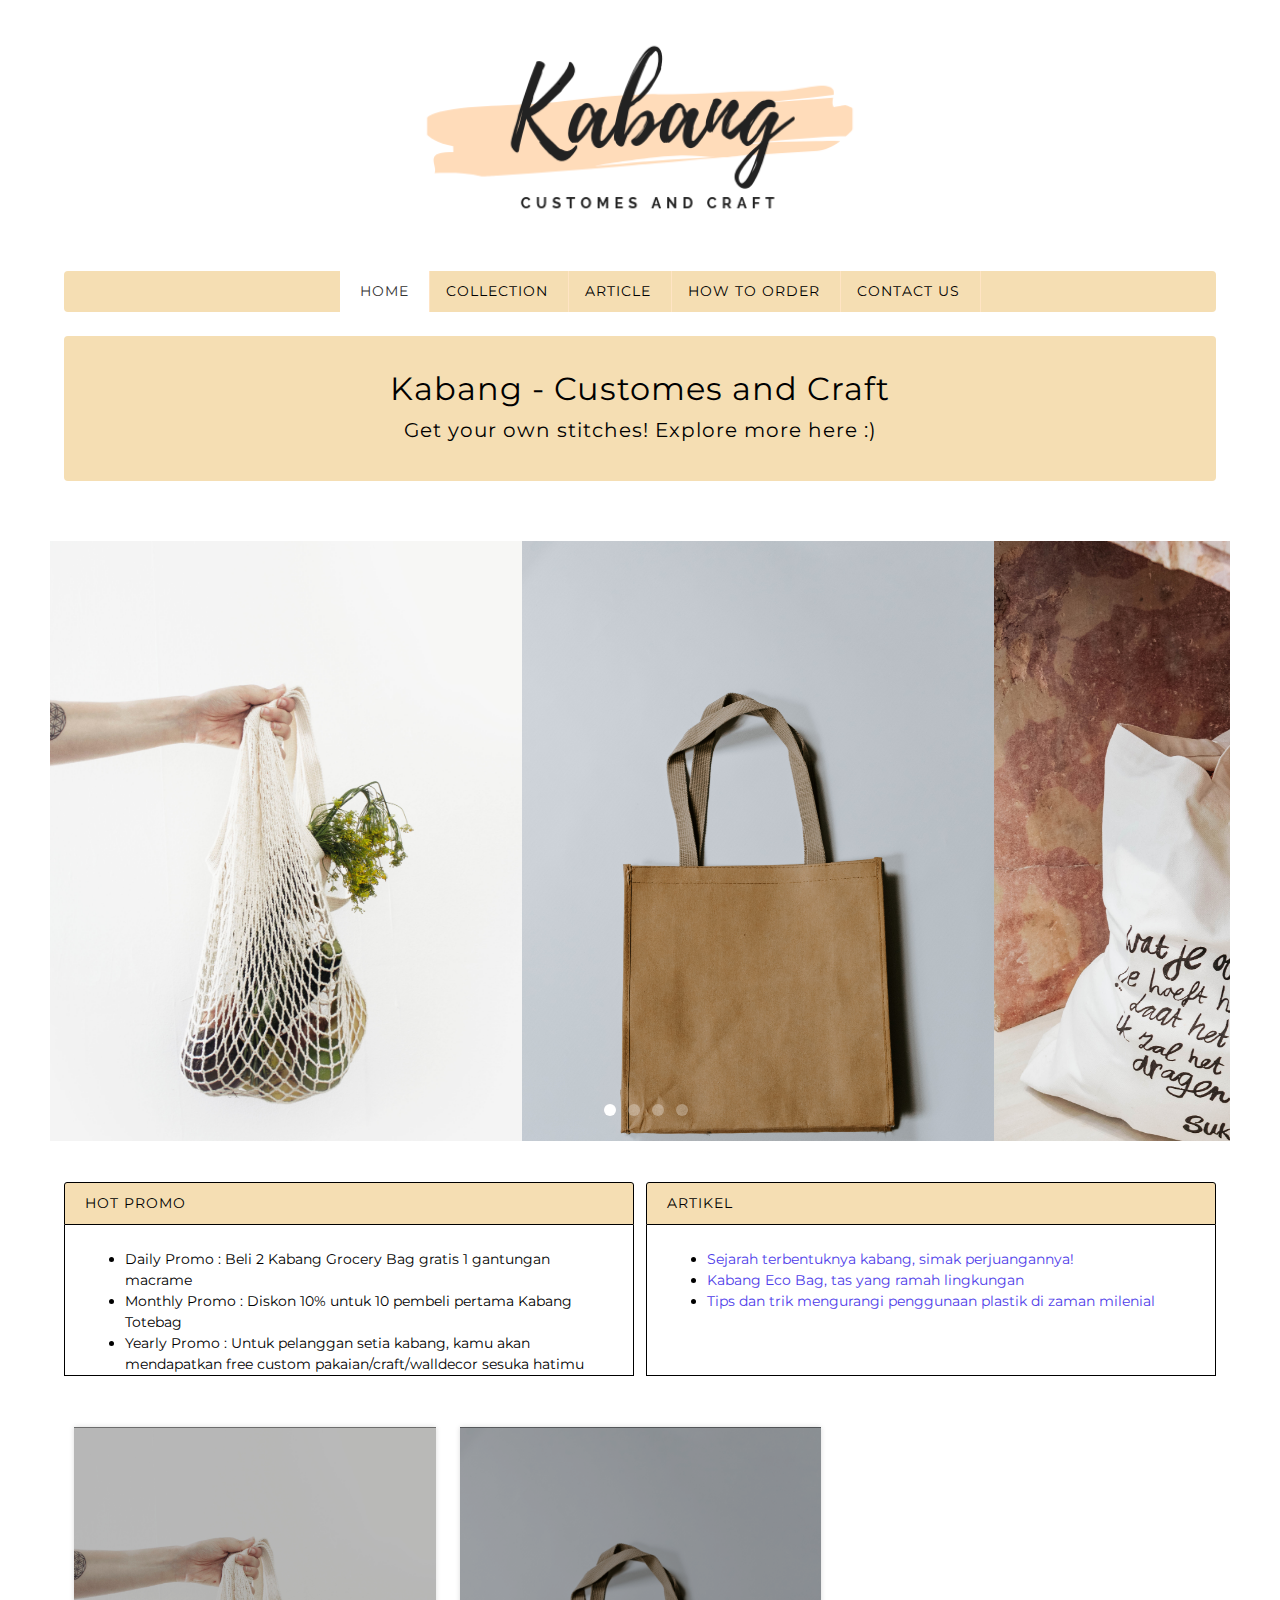
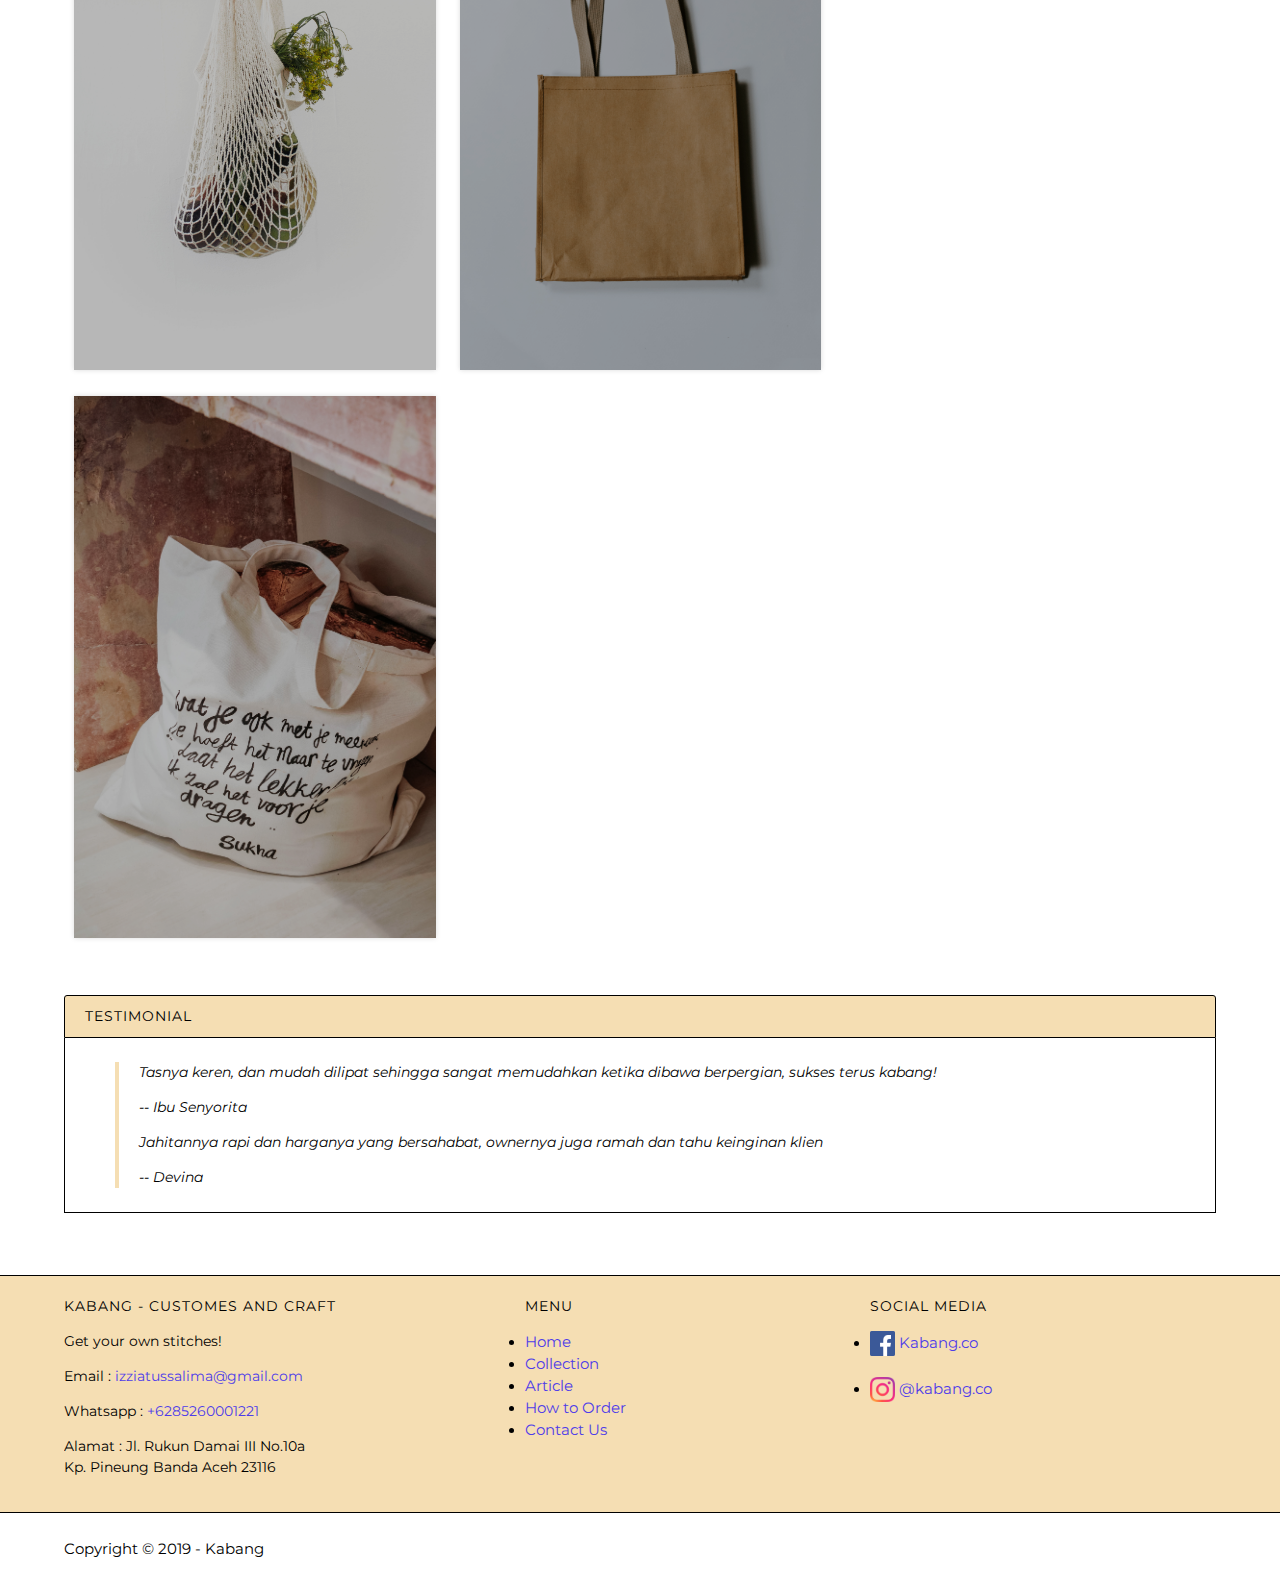
<file: index.html>
<!DOCTYPE html>
<html lang="en">
<head>
	<meta charset="UTF-8">
	<meta name="viewport" content="width=device-width, initial-scale=1.0">
	<meta http-equiv="X-UA-Compatible" content="ie=edge">
	
	<!--start title-->
	<title>Kabang - Customes and Craft</title>
	<!--end title-->

	<!--start description-->
	<meta name="description" content="Get your own stitches!Explore more">
	<!--end description-->

	<!--Start CSS-->
	<link rel="stylesheet" href="styles/styles.css">
	<!--End CSS-->

	<!--Start js-->
	<script src="js/function.js"></script>
	<!--End js-->

</head>
<body>
	<!--start logo-->
	<div class="container logo">
		<a href="index.html" title="Kabang">
			<img src="images/kabang.png" alt="gambar logo kabang" width="500">
		</a>
	</div>
	<!--end logo-->

	<!--start menu primer-->
	<div class="container menu-primer">
		<ul>
			<li>
				<a href="index.html" title="Beranda" class="active">Home</a>
			</li>
			<li>
				<a href="collection.html" title="collection"">Collection</a>
			</li>
			<li>
				<a href="blog.html" title="Blog">Article</a></li>
			<li>
				<a href="order.html" title="How To Order"">How to Order</a>
			</li>
			<li>
				<a href="contact.html" title="Contact">Contact Us</a>
			</li>
		</ul>
	</div>
	<!--end menu primer-->

	<!--start Jumbotron-->
	<div class="container jumbotron">
		<h1>Kabang - Customes and Craft</h1>
			<h3>Get your own stitches! Explore more here :)</h3>
	</div>
	<!--End Jumbotron-->

	<!--start sliders-->
	<div class="containerfull">
		<div id="slider-wrapper">
			<div class="inner-wrapper">
				<input checked type="radio" name="slide" class="control" id="Slide1"/>
					<label for="Slide1" id="s1"></label>
				<input type="radio" name="slide" class="control" id="Slide2"/>
					<label for="Slide2" id="s2"></label>
				<input type="radio" name="slide" class="control" id="Slide3"/>
					<label for="Slide3" id="s3"></label>
				<input type="radio" name="slide" class="control" id="Slide4"/>
					<label for="Slide4" id="s4"></label>
				<div class="overflow-wrapper">
					<a class="slide" href=""><img src="images/tote-bag-one1.jpg"/></a>
					<a class="slide" href=""><img src="images/tote-bag-three.jpg"/></a>
					<a class="slide" href=""><img src="images/tote-bag-two.jpg"/></a>
					<a class="slide" href=""><img src="images/pouch-bag.jpg"/></a>
					<a class="slide" href=""><img src="images/tote-bag-one1.jpg"/></a>
					<a class="slide" href=""><img src="images/tote-bag-three.jpg"/></a>
					<a class="slide" href=""><img src="images/tote-bag-two.jpg"/></a>
					<a class="slide" href=""><img src="images/pouch-bag.jpg"/></a>
					<a class="slide" href=""><img src="images/tote-bag-three.jpg"/></a>
					<a class="slide" href=""><img src="images/tote-bag-two.jpg"/></a>
					<a class="slide" href=""><img src="images/pouch-bag.jpg"/></a>
				</div>
			</div>
		</div>
	</div>
	<!--end sliders-->
	<br>
	<!--Start Hot Promo dan Artikel-->
	<div class="container">
		<!--start promo-->
		<div class="main-home-one">
				<div class="box-heading">
					<h4>Hot Promo</h4>
				</div>
				<div class="box-isi">
						<ul>
							<li>Daily Promo : Beli 2 Kabang Grocery Bag gratis 1 gantungan macrame</li>
							<li>Monthly Promo : Diskon 10% untuk 10 pembeli pertama Kabang Totebag</li>
							<li>Yearly Promo : Untuk pelanggan setia kabang, kamu akan mendapatkan free custom pakaian/craft/walldecor sesuka hatimu</li>
						</ul>
				</div>
		</div>
		<!--end promo-->

		<!--start artikel-->
		<div class="main-home-two">
			<div class="box-heading">
				<h4>Artikel</h4>
			</div>
			<div class="box-isi">
				<ul>
					<li>
						<a href="" title="Sejarah terbentukan kabang, simak perjuangannya!">Sejarah terbentuknya kabang, simak perjuangannya!</a>
					</li>
					<li>
						<a href="" title="Kabang Eco Bag, tas yang ramah lingkungan">Kabang Eco Bag, tas yang ramah lingkungan</a>
					</li>
					<li>
						<a href="" title="Tips dan trik mengurangi penggunaan plastik di zaman milenial">Tips dan trik mengurangi penggunaan plastik di zaman milenial</a>
					</li>
				</ul>
			</div>
		</div>
		<!--end artikel-->
	</div>
	<!--End Hot Promo dan Artikel-->
	<br>
	
	<!--start wow foctor-->
	<div class="container">
		<figure class="snip1567">
			
			<img src="images/tote-bag-one1.jpg" alt="tote-bag-one1"/>
			<figcaption>
				<h3>Kabang's Quote</h3>
			  <p>Earth is the only planet to have life, save earth.</p>
			</figcaption>
			<div class="hover"></div><i class="ion-android-add"></i>
			<a href="#"></a>
		  </figure>
		  <figure class="snip1567"><img src="images/tote-bag-three.jpg" alt="tote-bag-three" />
			<figcaption>
				<h3>Kabang's Quote</h3>
			  <p>The little effort of everyone may change into big one.</p>
			</figcaption>
			<div class="hover"></div><i class="ion-android-add"></i>
			<a href="#"></a>
		  </figure>
		  <figure class="snip1567"><img src="images/tote-bag-two.jpg" alt="tote-bag-two" />
			<figcaption>
				<h3>Kabang's Quote</h3>
			  <p>Raise your voice against every act of harming the earth.</p>
			</figcaption>
			<div class="hover"></div><i class="ion-android-add"></i>
			<a href="#"></a>
		  </figure>
	</div>
	<!--end wow foctor-->
	<br>
	<!--start testimonial-->
	<div class="container">
		<div class="box-heading">
			<h4>Testimonial</h4>
		</div>

		<div class="box-isi">
			<blockquote class="testimonial">
				<p>
					<em>Tasnya keren, dan mudah dilipat sehingga sangat memudahkan ketika dibawa berpergian, sukses terus kabang!</em>
				</p>
				<cite>-- Ibu Senyorita</cite>

				<p>
					<em>Jahitannya rapi dan harganya yang bersahabat, ownernya juga ramah dan tahu keinginan klien</em>
					</p>
					<cite>-- Devina</cite>
			</blockquote>
		</div>
	</div>
	<!--end testimonial-->
	<br>
	<br>
	<!--start menu sekunder-->
	<div class="containerfull menu-sekunder">
		<div class="container">

			<!--start kabang-->
			<div class="menu-sekunder-one">
				<h4>Kabang - Customes and Craft</h4>
					<p> Get your own stitches! </p>
					<p> Email : <a href="mailto:izziatussalima@gmail.com" title="izziatussalima@gmail.com">izziatussalima@gmail.com </a></p>
					<p> Whatsapp : <a href="tel:+6285260001221" title="+6285260001221">+6285260001221</a></p>
					<P> Alamat : Jl. Rukun Damai III No.10a <br> Kp. Pineung Banda Aceh 23116</P>
			</div>
			<!--end kabang-->

			<!--start menu-->
			<div class="menu-sekunder-two">
				<h4>Menu</h4>
					<ul>
						<li><a href="index.html" title="Beranda" class="active">Home</a></li>
						<li><a href="collection.html" title="collection"">Collection</a></li>
						<li><a href="blog.html" title="Blog">Article</a></li>
						<li><a href="order.html" title="How To Order"">How to Order</a></li>
						<li><a href="contact.html" title="Contact">Contact Us</a></li>
					</ul>
			</div>
			<!--end menu-->

			<!--start media sosial-->
			<div class="menu-sekunder-three">
				<h4>Social Media</h4>
					<ul>
						<li>
							<a href="https://facebook.com/izzy.adorebell" title="Kaban's Facebook">
							<img src="images/logo-facebook.png" alt="Logo Facebook"width=25">   Kabang.co
							</a>	
						</li>	
						<br>
						<li>
							<a href="https://www.instagram.com/izzycutngoh/" title="instagram Jahitan Izzy">
							<img src="images/logo-instagram.png" alt="logo instagram" width="25"> @kabang.co
							</a>
						</li>
					</ul>
			</div>
			<!--start media sosial-->
		</div>		
	</div>
	<!--end menu sekunder-->

	<!--start Copyright-->
	<div class="container copyright">
		<p>Copyright &copy; 2019 - Kabang</p>
	</div>
	<!--end Copyright-->

	<!-- WhatsHelp.io widget -->
	<script type="text/javascript">
	(function () {
	var options = {
	whatsapp: "+6285260001221", // WhatsApp number
	call_to_action: "Message us", // Call to action
	position: "right", // Position may be 'right' or 'left'
	};
	var proto = document.location.protocol, host = "whatshelp.io", url = proto + "//static." + host;
	var s = document.createElement('script'); s.type = 'text/javascript'; s.async = true; s.src = url + '/widget-send-button/js/init.js';
	s.onload = function () { WhWidgetSendButton.init(host, proto, options); };
	var x = document.getElementsByTagName('script')[0]; x.parentNode.insertBefore(s, x);
	})();
	</script>
	<!-- /WhatsHelp.io widget --> 

</body>
</html>
</file>
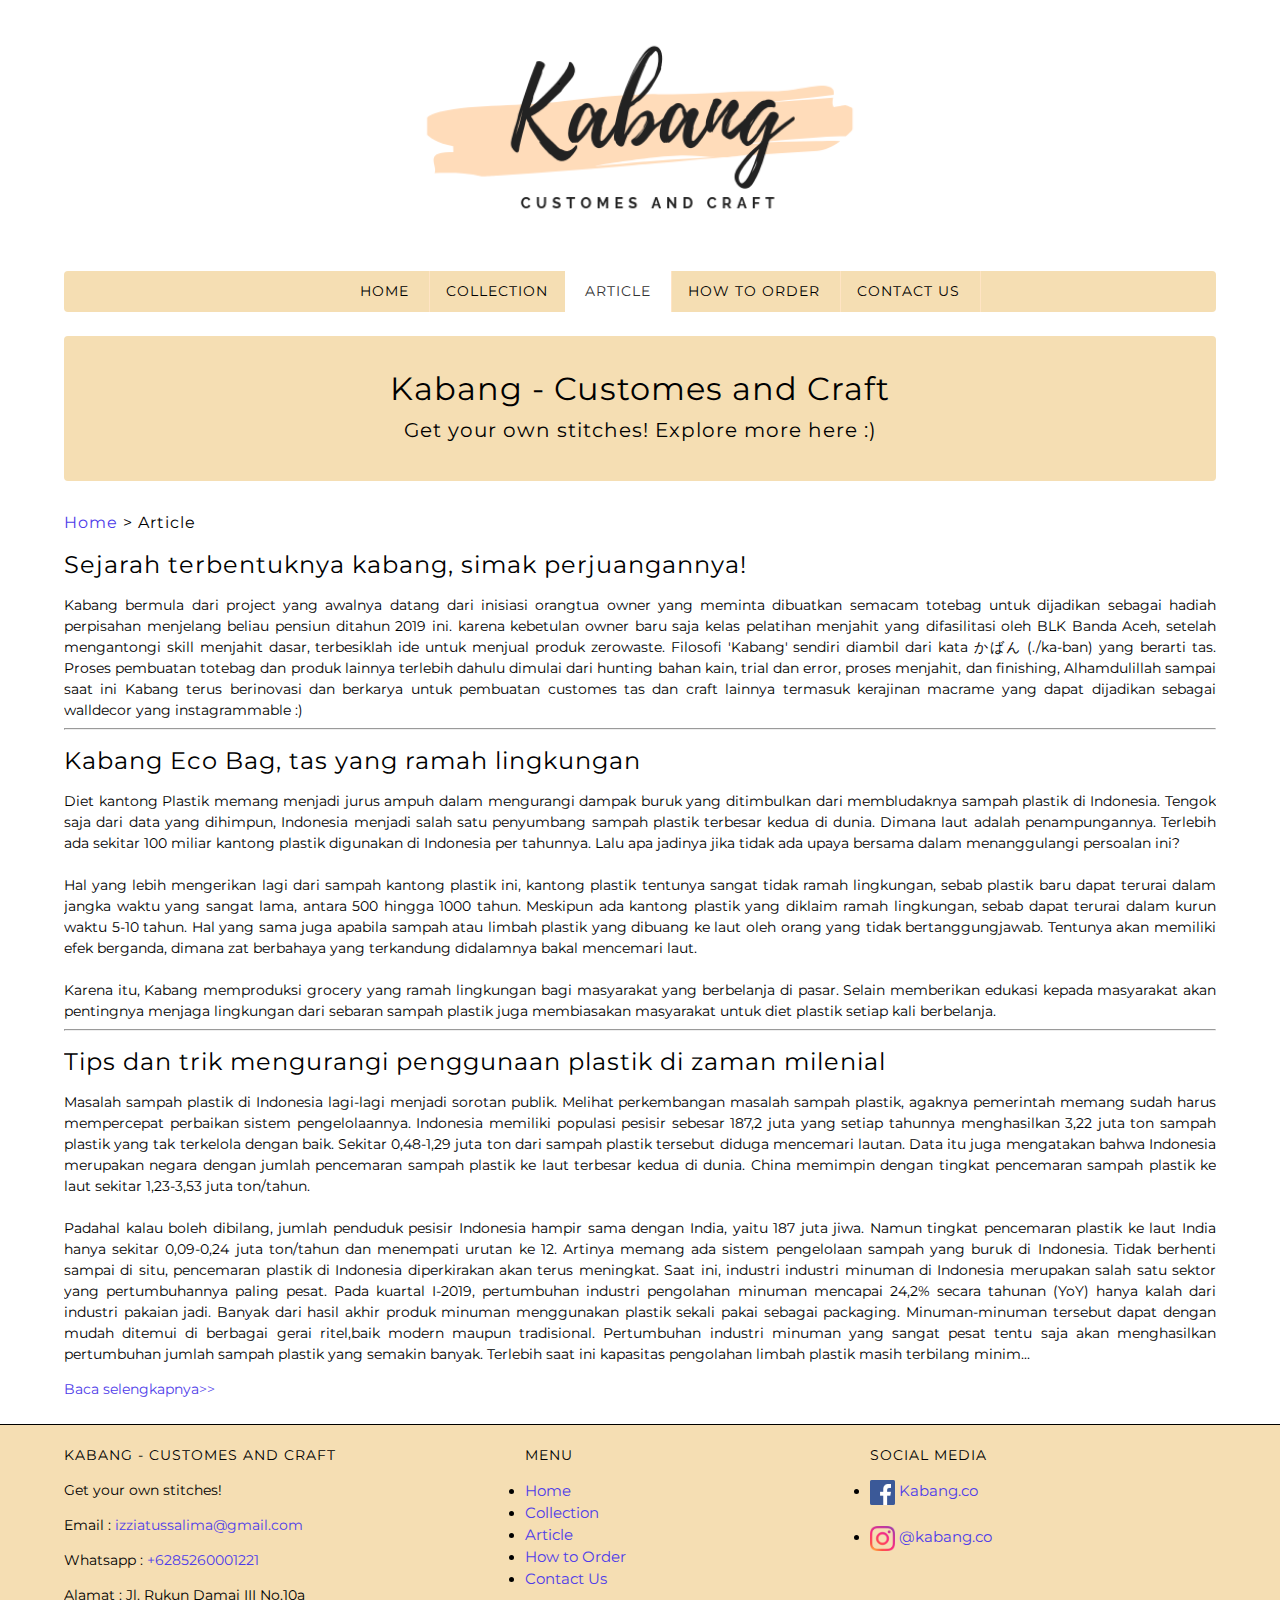
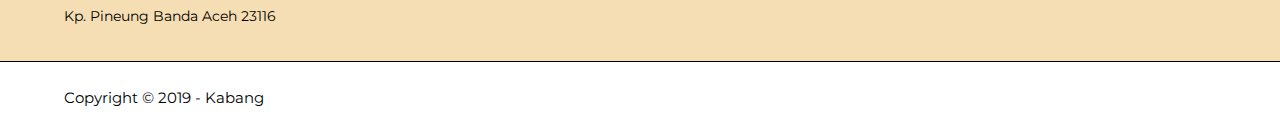
<file: blog.html>
<!DOCTYPE html>
<html lang="en">
<head>
	<meta charset="UTF-8">
	<meta name="viewport" content="width=device-width, initial-scale=1.0">
	<meta http-equiv="X-UA-Compatible" content="ie=edge">
	
	<!--start title-->
	<title>Kabang - Customes and Craft</title>
	<!--end title-->

	<!--start description-->
	<meta name="description" content="Get your own stitches!Explore more">
	<!--end description-->

	<!--Start CSS-->
	<link rel="stylesheet" href="styles/styles.css">
	<!--End CSS-->
</head>

<body>
	<!--start logo-->
	<div class="container logo">
			<a href="index.html" title="Kabang">
				<img src="images/kabang.png" alt="gambar logo kabang" width="500">
			</a>
	</div>
	<!--end logo-->
	
	<!--start menu primer-->
	<div class="container menu-primer">
		<ul>
			<li>
				<a href="index.html" title="Beranda">Home</a>
			</li>
			<li>
				<a href="collection.html" title="collection"">Collection</a>
			</li>
			<li>
				<a href="blog.html" title="Blog" class="active">Article</a>
			</li>
			<li>
				<a href="order.html" title="How To Order"">How to Order</a>
			</li>
			<li>
				<a href="contact.html" title="Contact">Contact Us</a>
			</li>
		</ul>
	</div>
	<!--end menu primer-->

	<!--start Jumbotron-->
	<div class="container jumbotron">
		<h1>Kabang - Customes and Craft</h1>
			<h3>Get your own stitches! Explore more here :)</h3>
	</div>
	<!--End Jumbotron-->
		
	<!--start artikel-->
	<div class="container bg-white">
		<h4> 
			<a href="index.html" title="Home">Home</a>
			> Article</h4>
		<h2>
			Sejarah terbentuknya kabang, simak perjuangannya!		
		</h2>

		<div style='text-align:justify';> Kabang bermula dari project yang awalnya datang dari inisiasi orangtua owner yang meminta dibuatkan semacam totebag untuk dijadikan sebagai hadiah perpisahan menjelang beliau pensiun ditahun 2019 ini. karena kebetulan owner baru saja kelas pelatihan menjahit yang difasilitasi oleh BLK Banda Aceh, setelah mengantongi skill menjahit dasar, terbesiklah ide untuk menjual produk zerowaste. Filosofi 'Kabang' sendiri diambil dari kata かばん (./ka-ban) yang berarti tas. Proses pembuatan totebag dan produk lainnya terlebih dahulu dimulai dari hunting bahan kain, trial dan error, proses menjahit, dan finishing, Alhamdulillah sampai saat ini Kabang terus berinovasi dan berkarya untuk pembuatan customes tas dan craft lainnya termasuk kerajinan macrame yang dapat dijadikan sebagai walldecor yang instagrammable :)</div>

		<hr>
		
		<h2>
			Kabang Eco Bag, tas yang ramah lingkungan		
		</h2>

		<div style='text-align:justify';> Diet kantong Plastik memang menjadi jurus ampuh dalam mengurangi dampak buruk yang ditimbulkan dari membludaknya sampah plastik di Indonesia. Tengok saja dari data yang dihimpun, Indonesia menjadi salah satu penyumbang sampah plastik terbesar kedua di dunia. Dimana laut adalah penampungannya. Terlebih ada sekitar 100 miliar kantong plastik digunakan di Indonesia per tahunnya. Lalu apa jadinya jika tidak ada upaya bersama dalam menanggulangi persoalan ini?
		<br>
		<br>
		Hal yang lebih mengerikan lagi dari sampah kantong plastik ini, kantong plastik tentunya sangat tidak ramah lingkungan, sebab plastik baru dapat terurai dalam jangka waktu yang sangat lama, antara 500 hingga 1000 tahun. Meskipun ada kantong plastik yang diklaim ramah lingkungan, sebab dapat terurai dalam kurun waktu 5-10 tahun. Hal yang sama juga apabila sampah atau limbah plastik yang dibuang ke laut oleh orang yang tidak bertanggungjawab. Tentunya akan memiliki efek berganda, dimana zat berbahaya yang terkandung didalamnya bakal mencemari laut.
		<br>
		<br>
		Karena itu, Kabang memproduksi grocery yang ramah lingkungan bagi masyarakat yang berbelanja di pasar. Selain memberikan edukasi kepada masyarakat akan pentingnya menjaga lingkungan dari sebaran sampah plastik juga membiasakan masyarakat untuk diet plastik setiap kali berbelanja.
		</div>
	
		<hr>
		
		<h2>
			Tips dan trik mengurangi penggunaan plastik di zaman milenial	
		</h2>
		
		<div style='text-align:justify';> Masalah sampah plastik di Indonesia lagi-lagi menjadi sorotan publik. Melihat perkembangan masalah sampah plastik, agaknya pemerintah memang sudah harus mempercepat perbaikan sistem pengelolaannya. Indonesia memiliki populasi pesisir sebesar 187,2 juta yang setiap tahunnya menghasilkan 3,22 juta ton sampah plastik yang tak terkelola dengan baik. Sekitar 0,48-1,29 juta ton dari sampah plastik tersebut diduga mencemari lautan. Data itu juga mengatakan bahwa Indonesia merupakan negara dengan jumlah pencemaran sampah plastik ke laut terbesar kedua di dunia. China memimpin dengan tingkat pencemaran sampah plastik ke laut sekitar 1,23-3,53 juta ton/tahun. 
		<br>
		<br>
		Padahal kalau boleh dibilang, jumlah penduduk pesisir Indonesia hampir sama dengan India, yaitu 187 juta jiwa. Namun tingkat pencemaran plastik ke laut India hanya sekitar 0,09-0,24 juta ton/tahun dan menempati urutan ke 12. Artinya memang ada sistem pengelolaan sampah yang buruk di Indonesia. Tidak berhenti sampai di situ, pencemaran plastik di Indonesia diperkirakan akan terus meningkat. Saat ini, industri industri minuman di Indonesia merupakan salah satu sektor yang pertumbuhannya paling pesat. Pada kuartal I-2019, pertumbuhan industri pengolahan minuman mencapai 24,2% secara tahunan (YoY) hanya kalah dari industri pakaian jadi. Banyak dari hasil akhir produk minuman menggunakan plastik sekali pakai sebagai packaging. Minuman-minuman tersebut dapat dengan mudah ditemui di berbagai gerai ritel,baik modern maupun tradisional. Pertumbuhan industri minuman yang sangat pesat tentu saja akan menghasilkan pertumbuhan jumlah sampah plastik yang semakin banyak. Terlebih saat ini kapasitas pengolahan limbah plastik masih terbilang minim... </div>
		
		<p>
			<a href="" title="Baca selengkapnya>>">Baca selengkapnya>></a>
		</p>
	</div>
	<!--end artikel-->

	<!--start menu sekunder-->
	<div class="containerfull menu-sekunder">
		<div class="container">
	
			<!--start kabang-->
			<div class="menu-sekunder-one">
				<h4>Kabang - Customes and Craft</h4>
					<p> Get your own stitches! </p>
					<p> Email : <a href="mailto:izziatussalima@gmail.com" title="izziatussalima@gmail.com">izziatussalima@gmail.com </a></p>
					<p> Whatsapp : <a href="tel:+6285260001221" title="+6285260001221">+6285260001221</a></p>
					<P> Alamat : Jl. Rukun Damai III No.10a <br> Kp. Pineung Banda Aceh 23116</P>
			</div>
			<!--end kabang-->
	
			<!--start menu-->
			<div class="menu-sekunder-two">
				<h4>Menu</h4>
					<ul>
						<li>
							<a href="index.html" title="Beranda" class="active">Home</a>
						</li>
						<li>
							<a href="collection.html" title="collection"">Collection</a>
						</li>
						<li>
							<a href="blog.html" title="Blog">Article</a></li>
						<li>
							<a href="order.html" title="How To Order"">How to Order</a>
						</li>
						<li>
							<a href="contact.html" title="Contact">Contact Us</a>
						</li>
					</ul>
			</div>
			<!--end menu-->

			<!--start media sosial-->
			<div class="menu-sekunder-three">
				<h4>Social Media</h4>
					<ul>
						<li>
							<a href="https://facebook.com/izzy.adorebell" title="Kaban's Facebook">
							<img src="images/logo-facebook.png" alt="Logo Facebook"width=25">   Kabang.co
							</a>	
						</li>	
						<br>
						<li>
							<a href="https://www.instagram.com/izzycutngoh/" title="instagram Jahitan Izzy">
							<img src="images/logo-instagram.png" alt="logo instagram" width="25"> @kabang.co
							</a>
						</li>
					</ul>
			</div>
				<!--start media sosial-->
			</div>		
		</div>
		<!--end menu sekunder-->
	
		<!--start Copyright-->
		<div class="container copyright">
		<p>Copyright &copy; 2019 - Kabang</p>
		</div>
		<!--end Copyright-->
</body>
</html>
</file>
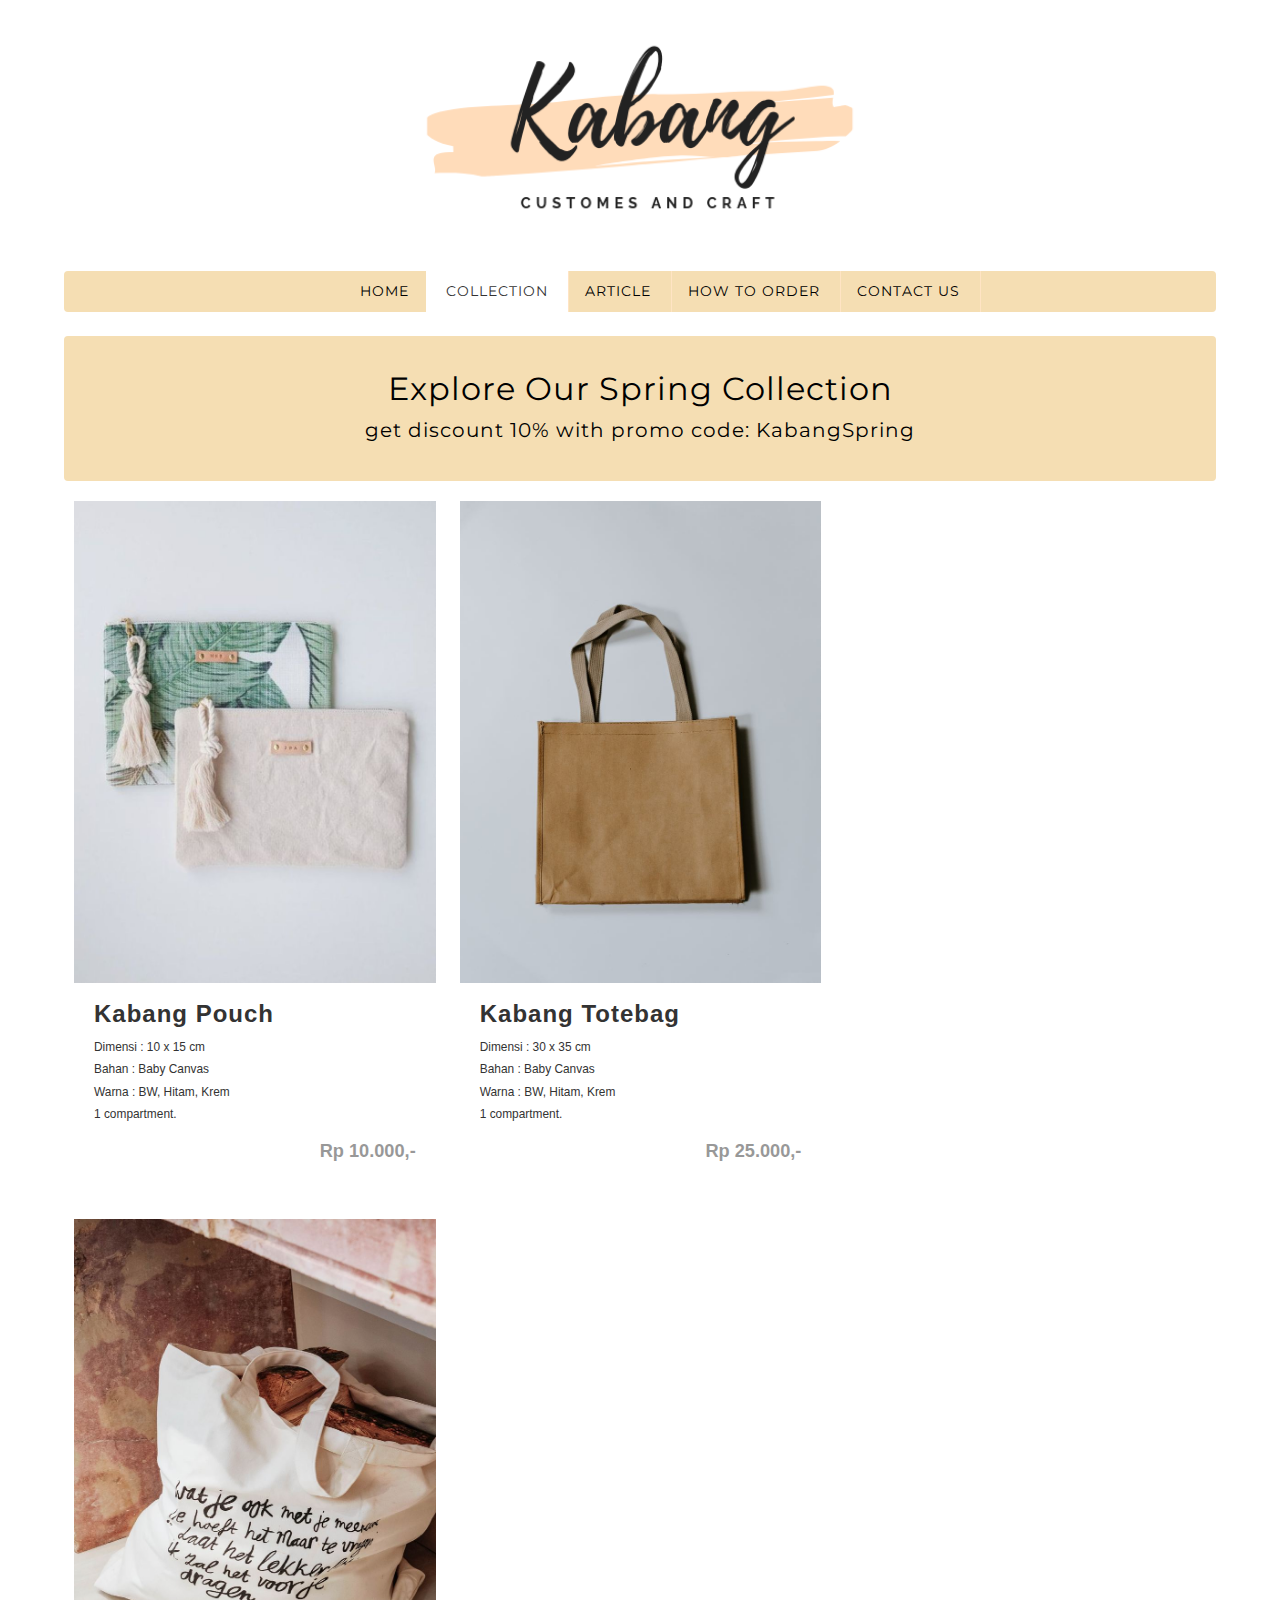
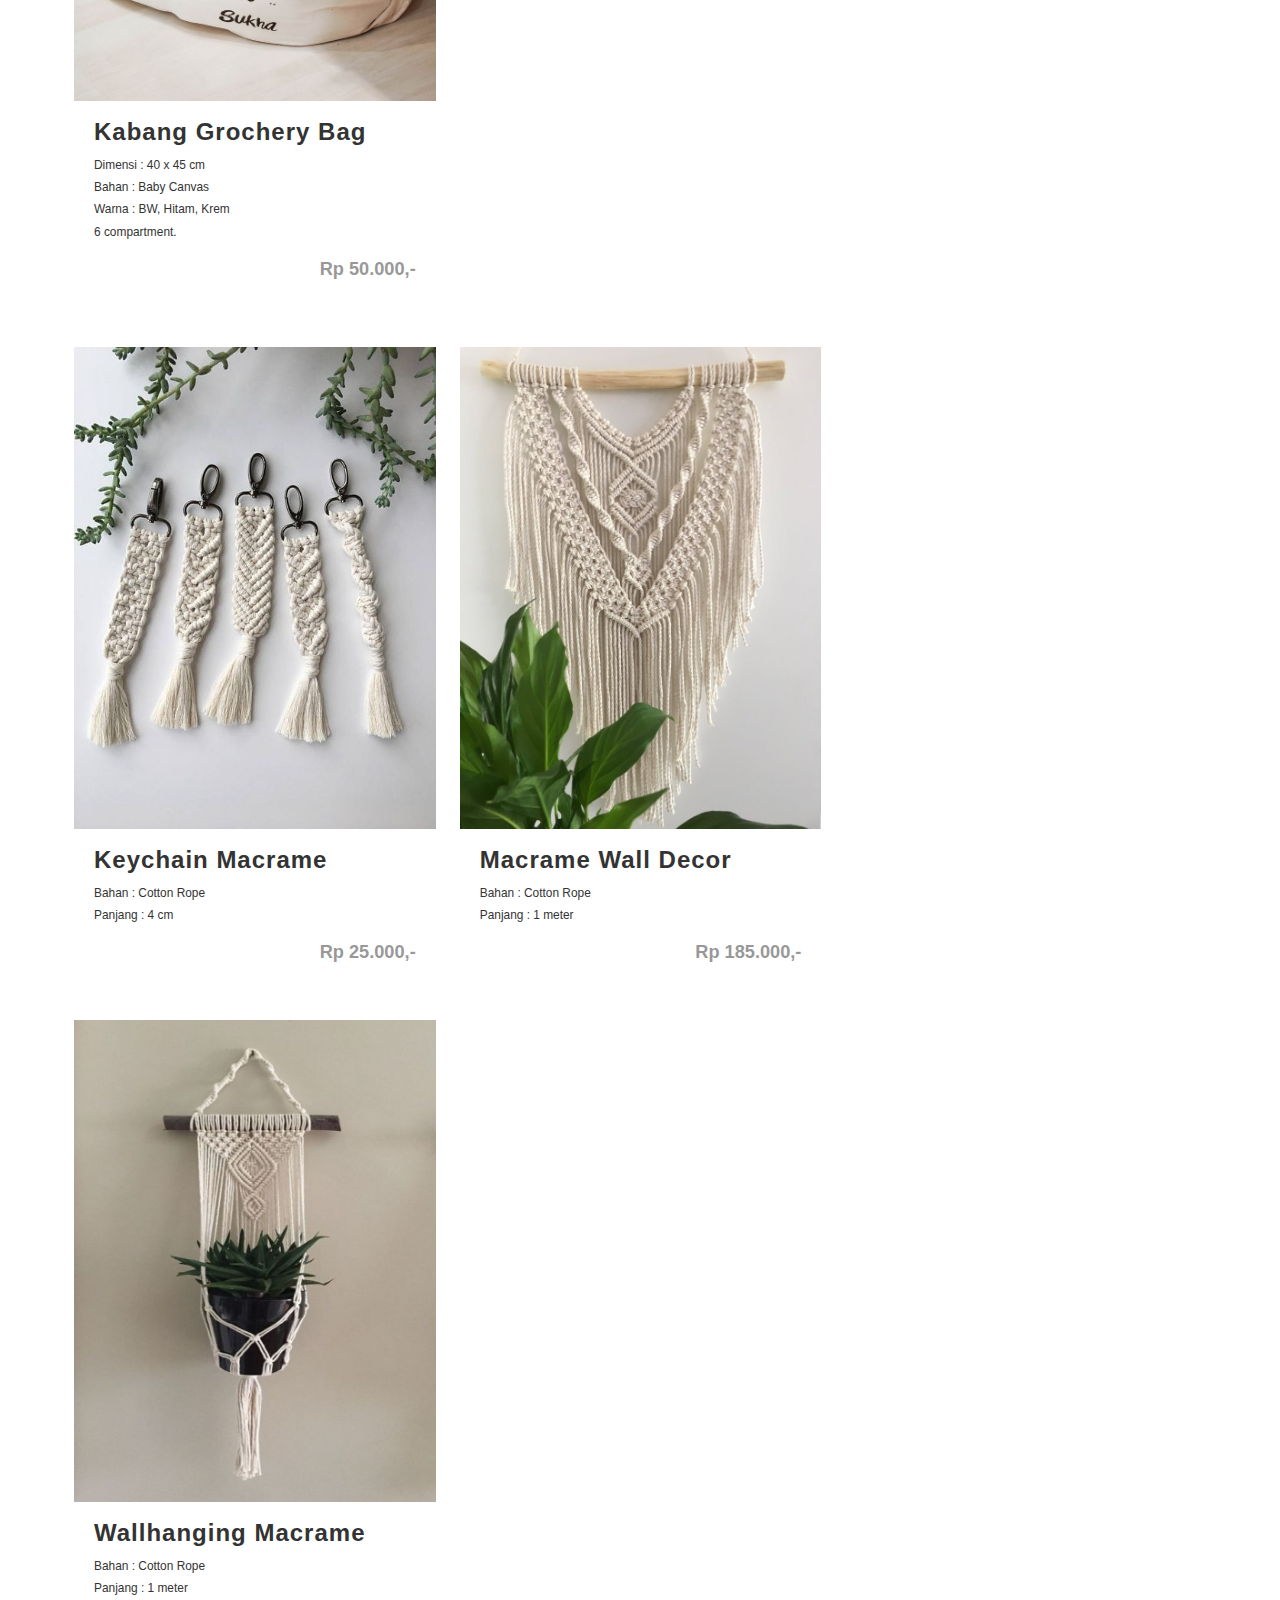
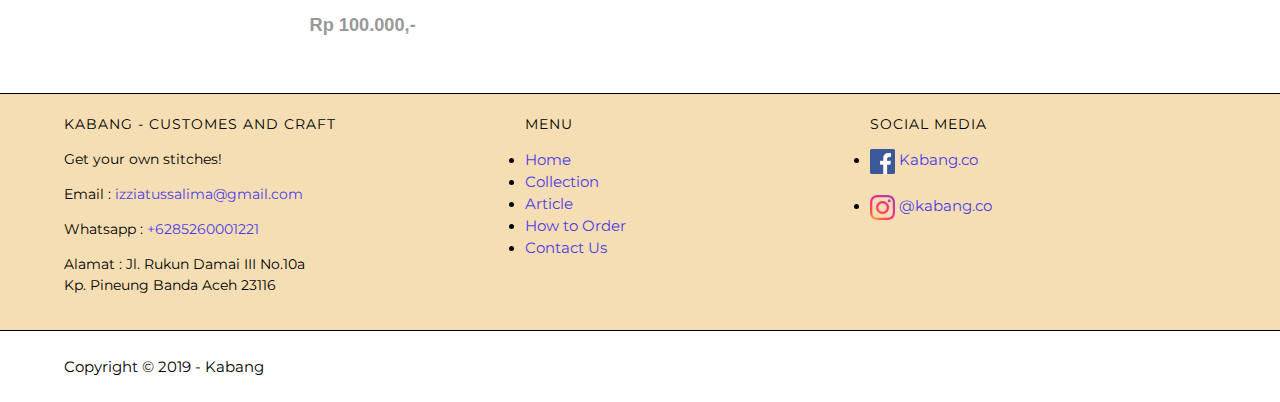
<file: collection.html>
<!DOCTYPE html>
<html lang="en">
<head>
	<meta charset="UTF-8">
	<meta name="viewport" content="width=device-width, initial-scale=1.0">
	<meta http-equiv="X-UA-Compatible" content="ie=edge">
	
<!--start title-->
<title>Kabang - Customes and Craft</title>
<!--end title-->

<!--start description-->
<meta name="description" content="Get your own stitches!Explore more">
<!--end description-->

<!--Start CSS-->
<link rel="stylesheet" href="styles/styles.css">
<!--End CSS-->

</head>
	<body>

<!--start logo-->
<div class="container logo">
	<a href="index.html" title="Kabang">
		<img src="images/kabang.png" alt="gambar logo kabang" width="500">
	</a>
</div>
<!--end logo-->
	
<!--start menu primer-->
<div class="container menu-primer">
	<ul>
		<li>
			<a href="index.html" title="Beranda" >Home</a>
		</li>
		<li>
			<a href="collection.html" title="collection" class="active"">Collection</a>
		</li>
		<li>
			<a href="blog.html" title="Blog">Article</a>
		</li>
		<li>
			<a href="order.html" title="How To Order"">How to Order</a>
		</li>
		<li>
			<a href="contact.html" title="Contact">Contact Us</a>
		</li>
	</ul>
</div>
<!--end menu primer-->

<!--start Jumbotron-->
<div class="container jumbotron">
	<h1>Explore Our Spring Collection </h1>
		<h3>get discount 10% with promo code: KabangSpring</h3>
</div>
<!--End Jumbotron-->
	
<!--start menu produk container line 1-->
<div class="container">
	<figure class="snip1268">
		<div class="image">
			<img src="images/pochh.jpg" alt="sq-sample4"/>
			<div class="icons">
				<a href="#"><i class="ion-star"></i></a>
				<a href="#"> <i class="ion-share"></i></a>
				<a href="#"> <i class="ion-search"></i></a>
			</div>
			<a href="#" class="add-to-cart">Add to Cart</a>
		</div>
		<figcaption>
			<h2>Kabang Pouch</h2>
			<p>Dimensi : 10 x 15 cm <br> Bahan : Baby Canvas <br> Warna : BW, Hitam, Krem <br> 1 compartment.</p>
			<div class="price">Rp 10.000,- </div>
		</figcaption>
	</figure>
	<figure class="snip1268">
		<div class="image">
			<img src="images/totebag-new.jpg" alt="sq-sample17"/>
			<div class="icons">
				<a href="#"><i class="ion-star"></i></a>
				<a href="#"> <i class="ion-share"></i></a>
				<a href="#"> <i class="ion-search"></i></a>
			</div>
			<a href="#" class="add-to-cart">Add to Cart</a>
		</div>
		<figcaption>
			<h2>Kabang Totebag</h2>
				<p>Dimensi : 30 x 35 cm <br> Bahan : Baby Canvas <br> Warna : BW, Hitam, Krem <br> 1 compartment.</p>
				<div class="price">Rp 25.000,- </div>
		</figcaption>
		</figure>
		<figure class="snip1268">
		<div class="image">
				<img src="images/grocery-bag.jpg" alt="sq-sample15"/>
				<div class="icons">
					<a href="#"><i class="ion-star"></i></a>
					<a href="#"> <i class="ion-share"></i></a>
					<a href="#"> <i class="ion-search"></i></a>
				</div>
				<a href="#" class="add-to-cart">Add to Cart</a>
		</div>
		<figcaption>
			<h2>Kabang Grochery Bag</h2>
				<p>Dimensi : 40 x 45 cm <br> Bahan : Baby Canvas <br> Warna : BW, Hitam, Krem <br> 6 compartment.</p>
				<div class="price">Rp 50.000,- </div>
		</figcaption>
		</figure>
</div>
<!--end menu produk container line 1-->

<!--start menu produk container line 2-->
<div class="container">
	<figure class="snip1268">
			<div class="image">
				<img src="images/keychain-macrame.jpg" alt="sq-sample4"/>
					<div class="icons">
					<a href="#"><i class="ion-star"></i></a>
					<a href="#"> <i class="ion-share"></i></a>
					<a href="#"> <i class="ion-search"></i></a>
					</div>
				<a href="#" class="add-to-cart">Add to Cart</a>
			</div>
	<figcaption>
		<h2>Keychain Macrame</h2>
		<p>Bahan : Cotton Rope <br> Panjang : 4 cm </p>
		<div class="price">Rp 25.000,- </div>
	</figcaption>
	</figure>
	<figure class="snip1268">
	<div class="image">
		<img src="images/macrame-wall-decor.jpg" alt="sq-sample17"/>
		<div class="icons">
		<a href="#"><i class="ion-star"></i></a>
		<a href="#"> <i class="ion-share"></i></a>
		<a href="#"> <i class="ion-search"></i></a>
		</div>
		<a href="#" class="add-to-cart">Add to Cart</a>
	</div>
	<figcaption>
		<h2>Macrame Wall Decor</h2>
		<p>Bahan : Cotton Rope <br> Panjang : 1 meter </p>
		<div class="price">Rp 185.000,- </div>
	</figcaption>
	</figure>
	<figure class="snip1268">
	<div class="image">
		<img src="images/tes.jpg" alt="sq-sample15"/>
		<div class="icons">
		<a href="#"><i class="ion-star"></i></a>
		<a href="#"> <i class="ion-share"></i></a>
		<a href="#"> <i class="ion-search"></i></a>
		</div>
		<a href="#" class="add-to-cart">Add to Cart</a>
	</div>
	<figcaption>
		<h2>Wallhanging Macrame</h2>
		<p>Bahan : Cotton Rope<br> Panjang : 1 meter</p>
		<div class="price">Rp 100.000,- </div>
	</figcaption>
	</figure>
</div>
<!--end menu produk container line 2-->

<!--start menu sekunder-->
	<div class="containerfull menu-sekunder">
		<div class="container">
		
	<!--start kabang-->
	<div class="menu-sekunder-one">
		<h4>Kabang - Customes and Craft</h4>
			<p> Get your own stitches! </p>
			<p> Email : <a href="mailto:izziatussalima@gmail.com" title="izziatussalima@gmail.com">izziatussalima@gmail.com </a></p>
			<p> Whatsapp : <a href="tel:+6285260001221" title="+6285260001221">+6285260001221</a></p>
			<P> Alamat : Jl. Rukun Damai III No.10a <br> Kp. Pineung Banda Aceh 23116</P>
	</div>
	<!--end kabang-->
		
	<!--start menu-->
	<div class="menu-sekunder-two">
		<h4>Menu</h4>
			<ul>
				<li>
					<a href="index.html" title="Beranda" class="active">Home</a>
				</li>
				<li>
					<a href="collection.html" title="collection"">Collection</a>
				</li>
				<li>
					<a href="blog.html" title="Blog">Article</a>
				</li>
				<li>
					<a href="order.html" title="How To Order"">How to Order</a>
				</li>
				<li>
					<a href="contact.html" title="Contact">Contact Us</a>
				</li>
			</ul>
	</div>
	<!--end menu-->
		
	<!--start media sosial-->
	<div class="menu-sekunder-three">
		<h4>Social Media</h4>
			<ul>
				<li>
					<a href="https://facebook.com/izzy.adorebell" title="Kaban's Facebook">
						<img src="images/logo-facebook.png" alt="Logo Facebook"width=25">   Kabang.co
					</a>	
				</li>	
				<br>
				<li>
					<a href="https://www.instagram.com/izzycutngoh/" title="instagram Jahitan Izzy">
						<img src="images/logo-instagram.png" alt="logo instagram" width="25"> @kabang.co
					</a>
				</li>
			</ul>
	</div>
	<!--start media sosial-->
		</div>		
	</div>
<!--end menu sekunder-->

<!--start Copyright-->
<div class="container copyright">
	<p>Copyright &copy; 2019 - Kabang</p>
</div>
<!--end Copyright-->
</body>
</html>
</file>
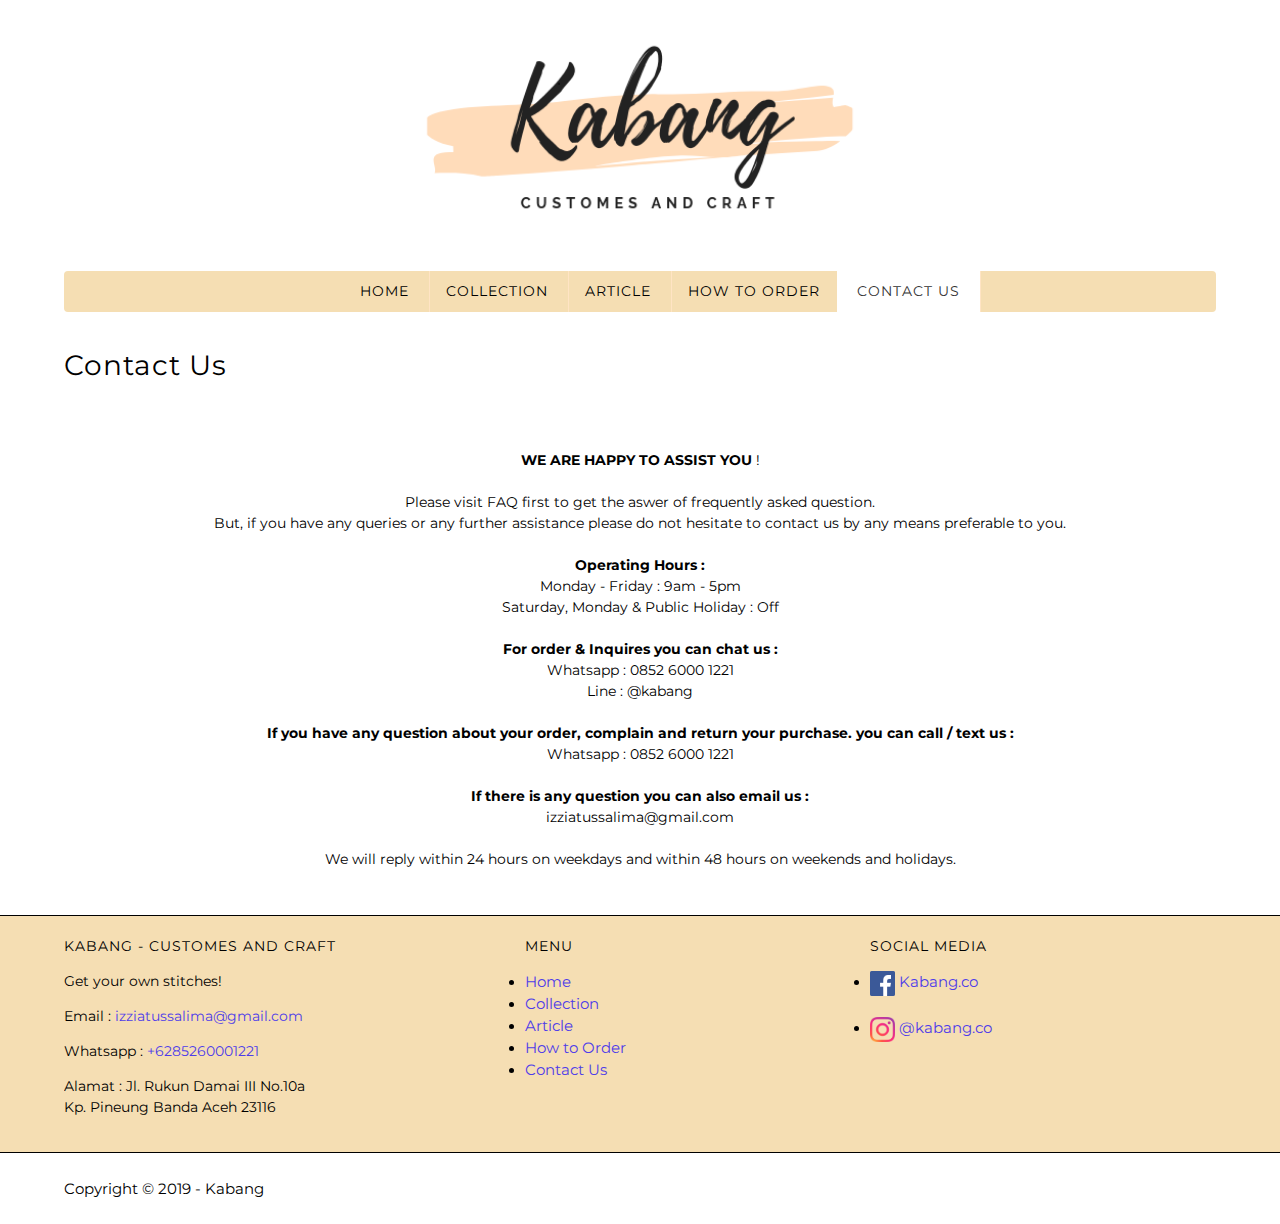
<file: contact.html>
<!DOCTYPE html>
<html lang="en">
<head>
	<meta charset="UTF-8">
	<meta name="viewport" content="width=device-width, initial-scale=1.0">
	<meta http-equiv="X-UA-Compatible" content="ie=edge">
	
	<!--start title-->
	<title>Kabang - Customes and Craft</title>
	<!--end title-->

	<!--start description-->
	<meta name="description" content="Get your own stitches!Explore more">
	<!--end description-->

	<!--Start CSS-->
	<link rel="stylesheet" href="styles/styles.css">
	<!--End CSS-->

</head>
<body>
	<!--start logo-->
	<div class="container logo">
			<a href="index.html" title="Kabang">
				<img src="images/kabang.png" alt="gambar logo kabang" width="500">
			</a>
	</div>
	<!--end logo-->
	
	<!--start menu primer-->
	<div class="container menu-primer">
		<ul>
				<li>
					<a href="index.html" title="Beranda"">Home</a>
				</li>
				<li>
					<a href="collection.html" title="collection"">Collection</a>
				</li>
				<li>
					<a href="blog.html" title="Blog">Article</a></li>
				<li>
					<a href="order.html" title="How To Order"">How to Order</a>
				</li>
				<li>
					<a href="contact.html" title="Contact" class="active">Contact Us</a>
				</li>
		</ul>
	</div>
	<!--end menu primer-->

	<!--start new contact-->
	<div class="container">
		<h1>
			Contact Us
		</h1>
	</div>
	<br>
	<div class="contact-info">
		<div class="container">
		<p style="text-align: center;"><span><strong>WE ARE HAPPY TO ASSIST YOU</strong> !</span><span><br><br>Please visit FAQ first to get the aswer of frequently asked question. <br> But, if you have any queries or any further assistance please do not hesitate to contact us by any means preferable to you.<br><br><strong>Operating Hours :</strong><br>Monday - Friday : 9am - 5pm<br>Saturday, Monday &amp; Public Holiday : Off<br><br><strong>For order &amp; Inquires you can chat us :</strong><br>Whatsapp : 0852 6000 1221<br>Line : @kabang <br><br><strong>If you have any question about your order, complain and return your purchase. you can call / text us :</strong><br>Whatsapp : 0852 6000 1221<br><br><strong>If there is any question you can also email us :</strong><br>izziatussalima@gmail.com<br><br>We will reply within 24 hours on weekdays and within 48 hours on weekends and holidays.<br></span><span><br></span></p>
		</div>
	</div>
	<!--start new contact-->
		
	<!--start Alamat
	<div class="container">
		<h4> 
			<a href="index.html" title="Home">Home</a>
			>Contact Us
		<h4>
		<h2>
			Our Contact :
		</h2>
		<p>Anda bisa pesan dan konfirmasi pembayaran melalui WA dan Email di bawah ini :</p>
		<ul>
			<li>Email : <a href="mailto:izziatussalima@gmail.com" title="izziatussalima@gmail.com">izziatussalima@gmail.com</a></li>
			<li>WA : <a href="tel:+6285260001221" title="+6285260001221">+6285260001221</a></li>
		</ul>
	</div>
	end Alamat-->

	<!--start menu sekunder-->
	<div class="containerfull menu-sekunder">
		<div class="container">
	
		<!--start kabang-->
		<div class="menu-sekunder-one">
			<h4>Kabang - Customes and Craft</h4>
				<p> Get your own stitches! </p>
				<p> Email : <a href="mailto:izziatussalima@gmail.com" title="izziatussalima@gmail.com">izziatussalima@gmail.com </a></p>
				<p> Whatsapp : <a href="tel:+6285260001221" title="+6285260001221">+6285260001221</a></p>
				<P> Alamat : Jl. Rukun Damai III No.10a <br> Kp. Pineung Banda Aceh 23116</P>
		</div>
		<!--end kabang-->
	
		<!--start menu-->
		<div class="menu-sekunder-two">
			<h4>Menu</h4>
				<ul>
					<li>
						<a href="index.html" title="Beranda" class="active">Home</a>
					</li>
					<li>
						<a href="collection.html" title="collection"">Collection</a>
					</li>
					<li>
						<a href="blog.html" title="Blog">Article</a>
					</li>
					<li>
						<a href="order.html" title="How To Order"">How to Order</a>
					</li>
					<li>
						<a href="contact.html" title="Contact">Contact Us</a>
					</li>
				</ul>
		</div>
		<!--end menu-->
	
		<!--start media sosial-->
		<div class="menu-sekunder-three">
			<h4>Social Media</h4>
				<ul>
					<li>
					<a href="https://facebook.com/izzy.adorebell" title="Kaban's Facebook">
						<img src="images/logo-facebook.png" alt="Logo Facebook"width=25">   Kabang.co
					</a>	
					</li>	
					<br>
					<li>
					<a href="https://www.instagram.com/izzycutngoh/" title="instagram Jahitan Izzy">
						<img src="images/logo-instagram.png" alt="logo instagram" width="25"> @kabang.co
					</a>
					</li>
				</ul>
		</div>
		<!--start media sosial-->
	
			</div>		
		</div>
		<!--end menu sekunder-->
	
		<!--start Copyright-->
		<div class="container copyright">
			<p>Copyright &copy; 2019 - Kabang</p>
		</div>
		<!--end Copyright-->
</body>
</html>
</file>
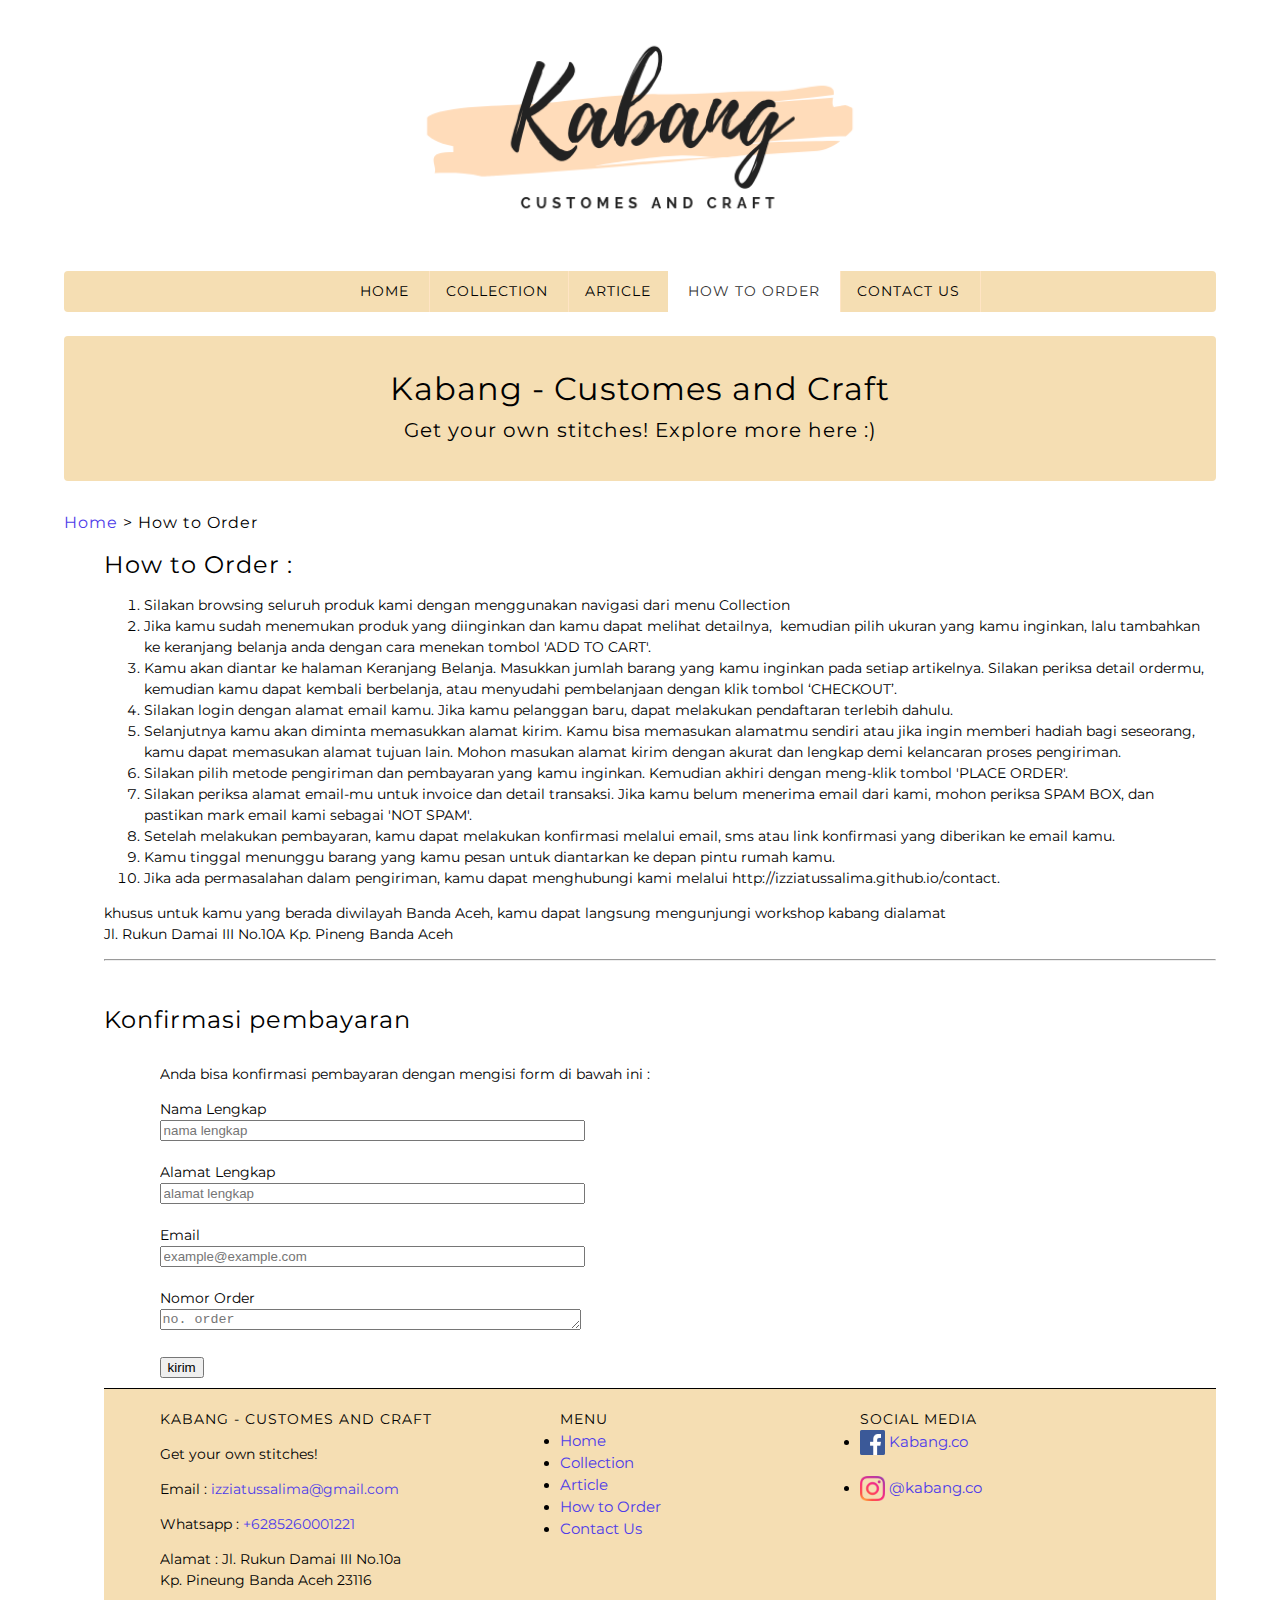
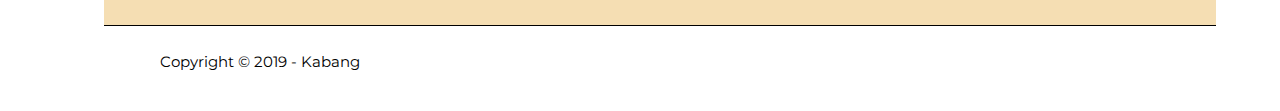
<file: order.html>
<!DOCTYPE html>
<html lang="en">
<head>
	<meta charset="UTF-8">
	<meta name="viewport" content="width=device-width, initial-scale=1.0">
	<meta http-equiv="X-UA-Compatible" content="ie=edge">
	
	<!--start title-->
	<title>Kabang - Customes and Craft</title>
	<!--end title-->

	<!--start description-->
	<meta name="description" content="Get your own stitches!Explore more">
	<!--end description-->

	<!--Start CSS-->
	<link rel="stylesheet" href="styles/styles.css">
	<!--End CSS-->
</head>

<body>
	<!--start logo-->
	<div class="container logo">
			<a href="index.html" title="Kabang">
				<img src="images/kabang.png" alt="gambar logo kabang" width="500">
			</a>
	</div>
	<!--end logo-->
	
	<!--start menu primer-->
	<div class="container menu-primer">
		<ul>
			<li>
				<a href="index.html" title="Beranda"">Home</a>
			</li>
			<li>
				<a href="collection.html" title="collection"">Collection</a>
			</li>
			<li>
				<a href="blog.html" title="Blog">Article</a>
			</li>
			<li>
				<a href="order.html" title="How To Order" class="active">How to Order</a>
			</li>
			<li>
				<a href="contact.html" title="Contact">Contact Us</a>
			</li>
		</ul>
	</div>
	<!--end menu primer-->
	
	<!--start Jumbotron-->
	<div class="container jumbotron">
		<h1>Kabang - Customes and Craft</h1>
			<h3>Get your own stitches! Explore more here :)</h3>
	</div>
	<!--End Jumbotron-->
	
	
	<!--start How to Order -->
	<div class="container">
		<h4>
			<a href="index.html" title="Home">Home</a>
			> How to Order </h4>
		<ol>
			<h2>How to Order :</h2>
				<ol>
					<li>Silakan browsing seluruh produk kami dengan menggunakan navigasi dari menu Collection</li>
					<li>Jika kamu sudah menemukan produk yang diinginkan dan kamu dapat melihat detailnya,&nbsp; kemudian pilih ukuran yang kamu inginkan, lalu tambahkan ke keranjang belanja anda dengan cara menekan tombol 'ADD TO CART'.</li>
					<li>Kamu akan diantar ke halaman Keranjang Belanja. Masukkan jumlah barang yang kamu inginkan pada setiap artikelnya. Silakan periksa detail ordermu, kemudian kamu dapat kembali berbelanja, atau menyudahi pembelanjaan dengan klik tombol ‘CHECKOUT’.</li>
					<li>Silakan login dengan alamat email kamu. Jika kamu pelanggan baru, dapat melakukan pendaftaran terlebih dahulu.</li>
					<li>Selanjutnya kamu akan diminta memasukkan alamat kirim. Kamu bisa memasukan alamatmu sendiri atau jika ingin memberi hadiah bagi seseorang, kamu dapat memasukan alamat tujuan lain. Mohon masukan alamat kirim dengan akurat dan lengkap demi kelancaran proses pengiriman.</li>
					<li>Silakan pilih metode pengiriman dan pembayaran yang kamu inginkan. Kemudian akhiri dengan meng-klik tombol 'PLACE ORDER'.</li>
					<li>Silakan periksa alamat email-mu untuk invoice dan detail transaksi. Jika kamu belum menerima email dari kami, mohon periksa SPAM BOX, dan pastikan mark email kami sebagai 'NOT SPAM'.</li>
					<li>Setelah melakukan pembayaran, kamu dapat melakukan konfirmasi melalui email, sms atau link konfirmasi yang diberikan ke email kamu.</li>
					<li>Kamu tinggal menunggu barang yang kamu pesan untuk diantarkan ke depan pintu rumah kamu.</li>
					<li>Jika ada permasalahan dalam pengiriman, kamu dapat menghubungi kami melalui http://izziatussalima.github.io/contact.</li>
				</ol>
		<p> khusus untuk kamu yang berada diwilayah Banda Aceh, kamu dapat langsung mengunjungi workshop kabang dialamat <br> Jl. Rukun Damai III No.10A Kp. Pineng Banda Aceh</p>		
		
		<hr>
		<br>

		<!--start Formulir-->
		<h2>Konfirmasi pembayaran</h2>
			<div class="container">	
				<p>Anda bisa konfirmasi pembayaran dengan mengisi form di bawah ini :</p>
			<form action="">
				<label for="nama">Nama Lengkap</label>
				<br>
					<input type="text" placeholder="nama lengkap" size="50" name="nama" id="nama">

				<br><br>
	
				<label for="kota">Alamat Lengkap</label>
				<br>
				<input type="text" placeholder="alamat lengkap" size="50" name="kota" id="kota">
	
				<br><br>
	
				<label for="email">Email</label>
				<br>
				<input type="text" placeholder="example@example.com" size="50" name="email" id="email">
	
				<br><br>
	
				<label for="Pesan">Nomor Order</label>
				<br>
				<textarea name="" id="" cols="50" rows="1" placeholder="no. order"></textarea>
	
				<br><br>
	
				<input type="submit" name="kirim" id="kirim" size="50" value="kirim">
			</form>
		</div>
		<!--end Formulir-->

		<!--start menu sekunder-->
		<div class="containerfull menu-sekunder">
			<div class="container">

				<!--start kabang-->
					<div class="menu-sekunder-one">
						<h4>Kabang - Customes and Craft</h4>
							<p> Get your own stitches! </p>
							<p> Email : <a href="mailto:izziatussalima@gmail.com" title="izziatussalima@gmail.com">izziatussalima@gmail.com </a></p>
							<p> Whatsapp : <a href="tel:+6285260001221" title="+6285260001221">+6285260001221</a></p>
							<P> Alamat : Jl. Rukun Damai III No.10a <br> Kp. Pineung Banda Aceh 23116</P>
					</div>
					<!--end kabang-->
		
					<!--start menu-->
					<div class="menu-sekunder-two">
						<h4>Menu</h4>
							<ul>
								<li>
									<a href="index.html" title="Beranda" class="active">Home</a>
								</li>
								<li>
									<a href="collection.html" title="collection"">Collection</a>
								</li>
								<li>
									<a href="blog.html" title="Blog">Article</a></li>
								<li>
									<a href="order.html" title="How To Order"">How to Order</a>
								</li>
								<li>
									<a href="contact.html" title="Contact">Contact Us</a>
								</li>
							</ul>
					</div>
					<!--end menu-->
		
					<!--start media sosial-->
					<div class="menu-sekunder-three">
						<h4>Social Media</h4>
							<ul>
								<li>
									<a href="https://facebook.com/izzy.adorebell" title="Kaban's Facebook">
									<img src="images/logo-facebook.png" alt="Logo Facebook"width=25">   Kabang.co
									</a>	
								</li>	
								<br>
								<li>
									<a href="https://www.instagram.com/izzycutngoh/" title="instagram Jahitan Izzy">
									<img src="images/logo-instagram.png" alt="logo instagram" width="25"> @kabang.co
									</a>
								</li>
							</ul>
					</div>
					<!--start media sosial-->
				</div>		
			</div>
			<!--end menu sekunder-->
	
		<!--start Copyright-->
		<div class="container copyright">
		<p>Copyright &copy; 2019 - Kabang</p>
		</div>
		<!--end Copyright-->
</body>
</html>
</file>
<file: styles/styles.css>
/*Start Font*/
@import url('https://fonts.googleapis.com/css?family=Montserrat&display=swap');
/*End Font*/

/* Start Body*/
body {
    color: black;
    font-family: Montserrat, Open Sans, Lato ;
    font-size: 14px;
    line-height: 1.5em;
    margin: 0;
    padding: 0;
 }
/* End Container*/

/* Start Debug*/
.bg-white {
    background-color: white;
}
.bg-pink {
    background-color: wheat;
}
/* End Debug*/


/*Start Container*/
.container {
    margin : 10px auto;
    overflow: auto;
    width: 90%;
}

.containerfull {
    margin : 10px auto;
    overflow: auto;
    width: 100%;
}
/*End Container*/

/* Start Logo*/
.logo {
    text-align: center;
}
/* End Logo*/

/*start sliders*/
#slider-wrapper{
  width: 1180px;
  height: 600px;
  margin: 50px auto;
  position: relative;
  margin-bottom: 0px;
  background: rgba(0,0,0,0.5);
  overflow: hidden;
}

      #s1{
          padding: 6px;
          background: #FFFFFF;
          position: absolute;
          left: 50%;
          bottom: 25px;
          margin-left: -36px;
          border-radius: 20px;
          opacity: 0.3;
          cursor: pointer;
          z-index: 999;
      }
      
      #s2{
          padding: 6px;
          background: #FFFFFF;
          position: absolute;
          left: 50%;
          bottom: 25px;
          margin-left: -12px;
          border-radius: 20px;
          opacity: 0.3;
          cursor: pointer;
          z-index: 999;
      }
      
      #s3{
          padding: 6px;
          background: #FFFFFF;
          position: absolute;
          left: 50%;
          bottom: 25px;
          margin-left: 12px;
          border-radius: 20px;
          opacity: 0.3;
          cursor: pointer;
          z-index: 999;
      }
      
      #s4{
          padding: 6px;
          background: #FFFFFF;
          position: absolute;
          left: 50%;
          bottom: 25px;
          margin-left: 36px;
          border-radius: 20px;
          opacity: 0.3;
          cursor: pointer;
          z-index: 999;
      }
      
      #s1:hover, #s2:hover, #s3:hover, #s4:hover{ opacity: 1;}
      
  .inner-wrapper{
      width: 1180px;
      height: 600px;
      position: absolute;
      top: 0;
      left: 0;
      margin-bottom: 0px;
      overflow: hidden;
  }
      .control{ display: none;}
      
      #Slide1:checked ~ .overflow-wrapper{ margin-left: 0%; }
      #Slide2:checked ~ .overflow-wrapper{ margin-left: -100%; }
      #Slide3:checked ~ .overflow-wrapper{ margin-left: -200%; }
      #Slide4:checked ~ .overflow-wrapper{ margin-left: -300%; }
      
      #Slide1:checked + #s1 { opacity: 1; }
      #Slide2:checked + #s2 { opacity: 1; }
      #Slide3:checked + #s3 { opacity: 1; }
      #Slide4:checked + #s4 { opacity: 1; }
      
  .overflow-wrapper{
      width: 400%;
      height: 100%;
      position: absolute;
      top: 0;
      left: 0;
      overflow-y: hidden;
      z-index: 1;
      -webkit-transition: all 0.3s ease-in-out;
      -moz-transition: all 0.3s ease-in-out;
      -o-transition: all 0.3s ease-in-out;
      transition: all 0.3s ease-in-out;
  }
  
      .slide img{
          width: 10%;
          float: left;
      }
/*end sliders*/

/*start contact us*/
.contact {
    text-align:center;
}

/*Start Anchor/Hyperlink*/
a:link,
a:visited {
    color: rgb(78, 60, 233);
    text-decoration: none;

}

a:hover,
a:active {
    color: palevioletred;
    text-decoration: underline;
}
/*End Anchor/Hyperlink*/

/* Start Menu Primer*/
.menu-primer ul {
    background-color: wheat;
    border-radius: 4px;
    box-shadow: 0ch;
    text-align: center;
}

.menu-primer li {
    border-right: 1px solid bisque;
    display: inline-block;
    margin: 0 -4px;
}

.menu-primer a {
    color: black;
    font-size: 14px; 
    letter-spacing: 1px;
    display: inline-block;
    padding: 10px 20px;
    text-transform: uppercase;
}

.menu-primer a:hover {
    background-color: indianred;
    color: black;
    text-decoration: none;
}

.menu-primer .active {
    background-color: white;
    color: #333333;
    text-decoration: none;
}

/* End Menu Primer*/

/*Start Heading*/
h1,h2,h3,h4,h5,h6 {
    font-weight: 400;
    letter-spacing: 1px;
}
h1 {
    font-size: 28px;
}
h2 {
    font-size: 24px;
}
h3 {
    font-size: 18px;
}
h4 {
    font-size: 16px;
}
h5 {
    font-size: 14px;
}
h6 {
    font-size: 13px;
}
/*End Heading*/

/*Start Jumbotron*/
.jumbotron {
    background-color: wheat;
    border-radius: 4px;
    padding: 20px 0;
    text-align: center;
}

.jumbotron h1 {
    font-size: 32px;
    padding: 0 20px;
}
.jumbotron h3 {
    font-size: 20px;
    padding: 0 20px;
}
/*End Jumbotron*/

/*Start Main*/
.main-home-one {
    float: left;
    width: 49.5%;
}

.main-home-two {
    float: right;
    width: 49.5%;
}

.main-home-one .box-isi,
.main-home-two .box-isi {
    height: 130px;
}
/*End Main*/

/*Start Box*/
.box-heading {
    background-color: wheat;
    border: 1px solid black;
    border-radius: 3px 3px 0 0;
    margin: 0;
    padding: 10px 20px;
    text-transform: uppercase;
}

.box-heading h4 {
    font-size: 14px;
    margin: 0;
}

.box-isi {
    background-color: white;
    border: 1px solid black;
    border-top: 0;
    margin: 0;
    padding: 10px 20px;

}
/*End Box*/

/*Start Menu Sekunder*/
.menu-sekunder {
    background-color: wheat;
    border-bottom: 1px solid black;
    border-top: 1px solid black;
    overflow: auto;
    padding: 10px 0;
}

.menu-sekunder h4 {
    font-size: 14px;
    margin: 0 auto;
    text-transform: uppercase;
}

.menu-sekunder ul {
    padding: 0;
}

.menu-sekunder li {
    list-style: disc;
}

.menu-sekunder li a,
.menu-sekunder li p {
    font-size: 15px;
}
.menu-sekunder-one,
.menu-sekunder-two,
.menu-sekunder-three {
    float: left;
}

.menu-sekunder-one {
    width: 40%;
}

.menu-sekunder-two,
.menu-sekunder-three {
    width: 30%;
}

.menu-sekunder li img {
    vertical-align: middle;
}
/*End End Sekunder*/

/*Start Testimonial*/
.testimonial {
    border-left: 4px solid wheat;
    margin-left: 30px;
    padding-left: 20px;
}
/*End Testimonial*/

/*Start Copyright*/
.copyright p {
    font-size: 15px;

}
/*End Copyright*/

/*start wow factor*/
@import url(https://fonts.googleapis.com/css?family=Open+Sans:400,800);
@import url(https://code.ionicframework.com/ionicons/2.0.1/css/ionicons.min.css);
.snip1567 {
  background-color: #000000;
  box-shadow: 0 0 5px rgba(0, 0, 0, 0.15);
  color: #ffffff;
  display: inline-block;
  font-family: 'Open Sans', Arial, sans-serif;
  font-size: 16px;
  line-height: 1.6em;
  margin: 10px;
  max-width: 31.4%;
  min-width: 31.4%;
  overflow: hidden;
  position: relative;
  text-align: left;
  width: 100%;
}

.snip1567 * {
  -webkit-box-sizing: border-box;
  box-sizing: border-box;
  -webkit-transition: all 0.25s ease;
  transition: all 0.25s ease;
}

.snip1567 img {
  max-width: 100%;
  opacity: 0.75;
  position: relative;
  vertical-align: top;
}

.snip1567 figcaption {
  position: absolute;
  top: 0;
  bottom: 0;
  left: 0;
  right: 0;
  z-index: 1;
}

.snip1567 h3 {
  -webkit-transform: translateY(-100%);
  transform: translateY(-100%);
  background-color: #000000;
  top: 0;
  font-weight: 800;
  letter-spacing: -0.4px;
  margin: 0;
  padding: 10px 20px;
  position: absolute;
  width: 100%;
}

.snip1567 p {
  position: absolute;
  width: 100%;
  bottom: 0;
  padding: 0px 20px;
  opacity: 0;
  text-align: right;
  -webkit-transition-delay: 0.15s;
  transition-delay: 0.15s;
}

.snip1567 i {
  position: absolute;
  top: 50%;
  left: 50%;
  font-size: 54px;
  -webkit-transform: translate(-50%, -50%) scale(1);
  transform: translate(-50%, -50%) scale(1);
}

.snip1567 .hover {
  position: absolute;
  top: 0;
  bottom: 0;
  left: 0;
  right: 0;
  align-items: center;
  background-color: rgba(236, 188, 46, 0.75);
  display: flex;
  font-size: 65px;
  justify-content: center;
  opacity: 0;
}

.snip1567 a {
  left: 0;
  bottom: 0;
  position: absolute;
  right: 0;
  top: 0;
  z-index: 1;
}

.snip1567:hover .hover,
.snip1567.hover .hover {
  opacity: 1;
}

.snip1567:hover p,
.snip1567.hover p {
  opacity: 1;
}

.snip1567:hover h3,
.snip1567.hover h3 {
  -webkit-transform: translateY(0%);
  transform: translateY(0%);
}

.snip1567:hover i,
.snip1567.hover i {
  -webkit-transform: translate(-50%, -50%) scale(0.1);
  transform: translate(-50%, -50%) scale(0.1);
  opacity: 0;
}
/*end wow factor*/

/*start menu produk*/
/* Icon set - http://ionicons.com */
@import url(https://fonts.googleapis.com/css?family=Raleway:400,500,700);
@import url(https://code.ionicframework.com/ionicons/2.0.1/css/ionicons.min.css);
.snip1268 {
  font-family: 'Raleway', Arial, sans-serif;
  display: inline-block;
  position: relative;
  overflow: hidden;
  margin: 10px;
  min-width: 31.4%;
  max-width: 31.4%;
  width: 100%;
  color: #333333;
  text-align: center;
  background-color: #ffffff;
  line-height: 1.6em;
}
.snip1268 * {
  -webkit-box-sizing: border-box;
  box-sizing: border-box;
  -webkit-transition: all 0.6s ease;
  transition: all 0.6s ease;
}
.snip1268 .image {
  position: relative;
}
.snip1268 img {
  max-width: 100%;
  vertical-align: top;
  -webkit-transition: opacity 0.35s;
  transition: opacity 0.35s;
}
.snip1268 .icons,
.snip1268 .add-to-cart {
  position: absolute;
  left: 20px;
  right: 20px;
  opacity: 0;
}
.snip1268 .icons {
  -webkit-transform: translateY(-100%);
  transform: translateY(-100%);
  top: 20px;
  display: flex;
  justify-content: space-between;
}
.snip1268 .icons a {
  width: 32.5%;
  background: #ffffff;
}
.snip1268 .icons a:hover {
  background: #000000;
}
.snip1268 .icons a:hover i {
  color: #ffffff;
  opacity: 1;
}
.snip1268 .icons i {
  line-height: 46px;
  font-size: 20px;
  color: #000000;
  text-align: center;
  opacity: 0.7;
  margin: 0;
}
.snip1268 .add-to-cart {
  position: absolute;
  bottom: 20px;
  -webkit-transform: translateY(100%);
  transform: translateY(100%);
  font-size: 0.8em;
  color: #000000;
  line-height: 46px;
  letter-spacing: 1.5px;
  background-color: #ffffff;
  font-weight: 700;
  text-decoration: none;
  text-transform: uppercase;
}
.snip1268 .add-to-cart:hover {
  background: #000000;
  color: #ffffff;
}
.snip1268 figcaption {
  padding: 20px 20px 30px;
}
.snip1268 h2,
.snip1268 p {
  margin: 0;
  text-align: left;
}
.snip1268 h2 {
  margin-bottom: 10px;
  font-weight: 700;
}
.snip1268 p {
  margin-bottom: 15px;
  font-size: 0.85em;
  font-weight: 500;
}
.snip1268 .price {
  font-size: 1.3em;
  opacity: 0.5;
  font-weight: 700;
  text-align: right;
}
.snip1268:hover img,
.snip1268.hover img {
  opacity: 0.8;
}
.snip1268:hover .icons,
.snip1268.hover .icons,
.snip1268:hover .add-to-cart,
.snip1268.hover .add-to-cart {
  -webkit-transform: translateY(0);
  transform: translateY(0);
  opacity: 1;
}
/*end menu produk*/
</file>
